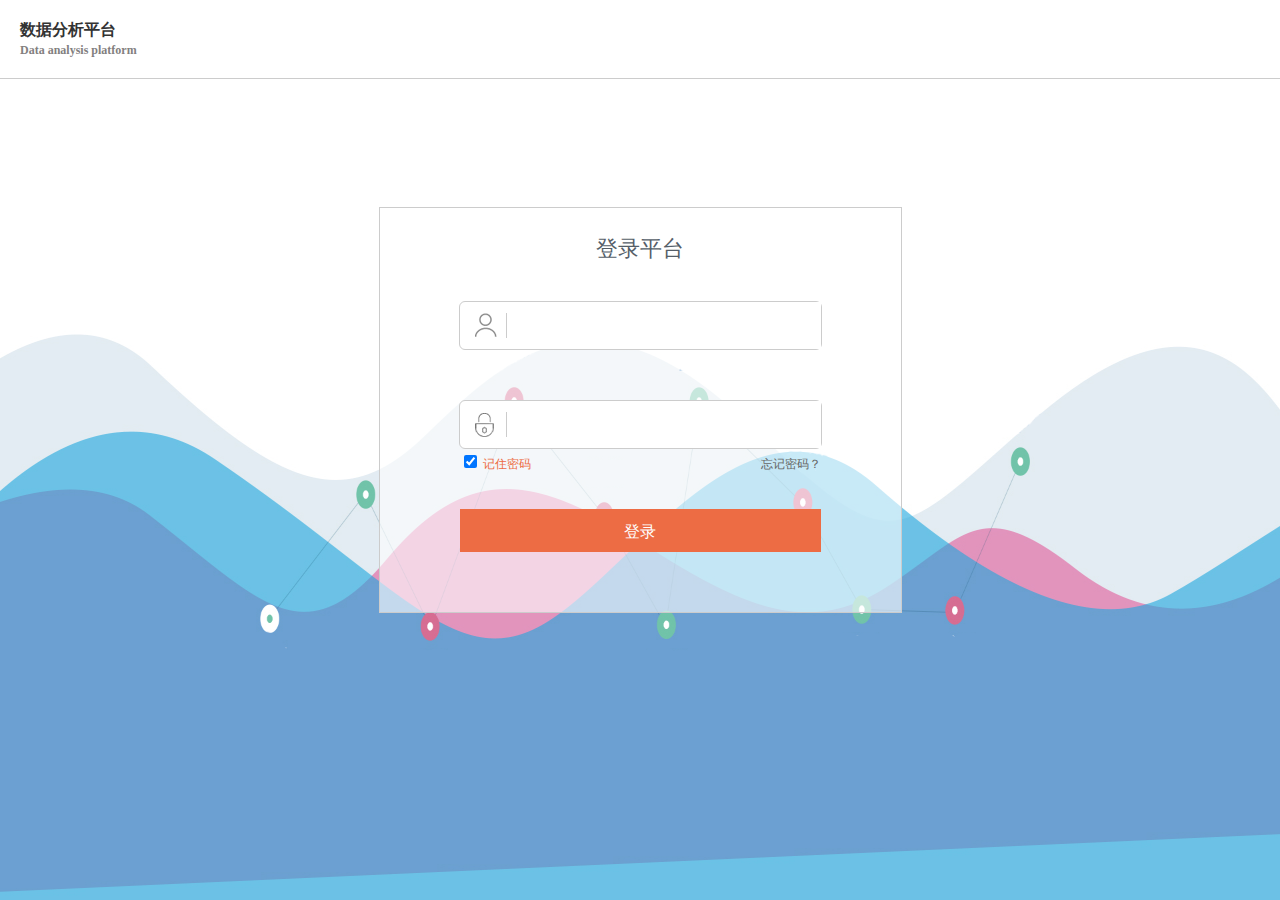
<file: index.html>
<!doctype html>
<html>
    <head>
        <meta charset="utf-8">
        <title>数据分析平台</title>
        <link href="./css/public.css" rel="stylesheet" type="text/css">
<script>
var ip_socket = "ws://192.168.11.139:7000";
ws = new WebSocket(ip_socket);
</script>
<script src="./js/main.js"></script>
    </head>

    <body onkeydown="KeyLogin();">
        <style>
body{background:url(./images/bg.png) center bottom no-repeat; background-size: 100% 100%; }
        </style>
        <section class="login_head">
            <p>数据分析平台</p>
            <p>Data analysis platform</p>
        </section>
        <section class="login_case">
            <div class="login_tit">登录平台</div>
            <div class="login_inp">
                <div class="login_icou"></div>
                <div class="login_inp1">
                    <input type="text" class="login_hie" id="username"/>
                </div>
                <div class="clear"></div>
            </div>
            <div class="login_inp mar">
                <div class="login_icoc"></div>
                <div class="login_inp1">
                    <input type="password" class="login_hie" id="password"/>
                </div>
                <div class="clear"></div>
            </div>
            <div class="login_mask">
                <div class="mask_left">
                    <input type="checkbox" checked/>
                    记住密码
                </div>
                <div class="mask_right">
                    忘记密码？
                </div>
                <div class="clear"></div>
            </div>
            <div class="login_btn">
                <input type="button" onclick="login()" value="登录"/>
            </div>
        </section>
        <script src="./js/login.js"></script>

    </body>
</html>
</file>
<file: css/public.css>
@charset "utf-8";
/* CSS Document */
html{height:100%;}
body {
	margin:0px;
	padding:0px;
	font-family:Verdana, Arial, Helvetica, sans-serif, "微软雅黑";
	font-size:12px;
	}
p, h1, h2, h3, h4, h5, h6, form {
	margin:0px;
	padding:0px;}
img {
	border:none;}
ul, li {
	margin:0px;
	padding:0px;
	list-style-type:none;}
a:hover {
	color:#333;
	text-decoration:none;}
a {
	color:#000000;
	text-decoration:none;}
.clear {
	clear:both;}
	
/*index页面样式*/
.index_left{position:absolute;
            top:0px;
			bottom:0px;
			width:220px;
			background-color:#4c4743;}
.index_right{position:absolute;
             left:220px;
			 right:0px;
			 top:0px;
			 bottom:0px;
			 }
.index_left_top{height:83px;
                width:100%;
				background-image:url(../images/index01.png);
				background-position:left top;
				line-height:83px;
				font-size:24px;
				color:#fff;
				letter-spacing:2px;
				text-align:center;
				font-family:"微软雅黑";}
.menu{width:100%;}
.menu ul{display:block;
         width:100%;}
.active1{ background-image:url(../images/index02j.png);
		 background-position:30px 15px;
	     background-repeat:no-repeat;
		 background-color:#f8f3f0;
	     }
.active2{ background-image:url(../images/index03j.png);
		 background-position:30px 15px;
	     background-repeat:no-repeat;
		 background-color:#f8f3f0;
	     }
.active3{ background-image:url(../images/index04j.png);
		 background-position:30px 15px;
	     background-repeat:no-repeat;
		 background-color:#f8f3f0;
	     }
.active4{ background-image:url(../images/index06j.png);
		 background-position:30px 15px;
	     background-repeat:no-repeat;
		 background-color:#f8f3f0;
	     }
.active5{ background-image:url(../images/index07j.png);
		 background-position:30px 15px;
	     background-repeat:no-repeat;
		 background-color:#f8f3f0;
	     }
.menu ul li{display:block;
             width:100%;
			 height:46px;
			 line-height:46px;
			 color:#fff;
			 text-indent:60px;
			 background-position:30px 15px;
	        background-repeat:no-repeat;}
.menu ul li a{color:#fff;display:block;
             
			 height:46px;}
.menu ul li:nth-of-type(1){
	   background-image:url(../images/index02.png);
	   }
.menu ul li:hover{background-color:#f8f3f0;
	   color:#90765b;
	   }
.menu ul li:nth-of-type(1):hover{
	   background-image:url(../images/index02j.png);
	   
	   
	   
	   }
.menu ul li a:hover{color:#90765b;}
.menu ul li:nth-of-type(2){
	   background-image:url(../images/index07.png);
	   }
.menu ul li:nth-of-type(2):hover{
	   background-image:url(../images/index07j.png);
	  
	   }
.menu ul li:nth-of-type(3){
	   background-image:url(../images/index06.png);
	   }
.menu ul li:nth-of-type(3):hover{
	   background-image:url(../images/index06j.png);
	   
	   }
.menu ul li:nth-of-type(4){
	   background-image:url(../images/index03.png);
	   }
.menu ul li:nth-of-type(4):hover{
	   background-image:url(../images/index03j.png);
	   
	   }
.menu ul li:nth-of-type(5){
	   background-image:url(../images/index04.png);
	   }
.menu ul li:nth-of-type(5):hover{
	   background-image:url(../images/index04j.png);
	   
	   }
.index_right_top{height:83px;
                 width:100%;
                 background-color:#fff;
				 border-bottom:1px solid #eee;
				 position:absolute;
				 top:0px;
				 left:0px;
				 }
.img01{width:60px;
       height:60px;
	   float:right;
	   margin-top:15px;
	   margin-right:20px;}
.admin{height:25px;
        line-height:25px;
		min-width:60px;
		float:right;
		margin-top:40px;
		margin-right:20px;
		color:#666;}
.index_right_con{position:absolute;
                 left:15px;
				 top:98px;
				 right:10px;
				 bottom:10px;
				 background:#fff;
				}
				
/*list页面样式*/
table.list{ width:98%;
            margin-left:auto;
			margin-right:auto;
	background:#fff;
	margin-top:20px;
	}
table.list th{height:35px;
              line-height:35px;
			  color:#666;
			  border-bottom:1px solid #eee;
			  border-top:1px solid #eee;
			  }
table.list tbody tr:nth-child(even){background:#fff;}
table.list tbody tr:nth-child(odd){background:#f8f3f0;}
table.list td{height:55px;
              line-height:55px;
			  color:#666;
			  border-bottom:1px solid #eee;}
table.list td a{ color:#69F;
 text-decoration:underline;}
.page{display:-webkit-box;
     width:100%;
	 height:35px;
	 margin-top:20px;
	 -webkit-box-pack:center;}
.page02{color:#666;
		line-height:25px;margin-left:3px;
		cursor:pointer;}
.page01{width:25px;
        height:25px;
		border:1px solid #eee;
		background:#f8f3f0;
		color:#666;
		line-height:25px;
		text-align:center;
		margin-left:3px;
		cursor:pointer;}

.page01:hover{background:#ed6c45;
              color:#fff;}
			  
/*conent页面样式*/
.conent_left{position:absolute;
             left:15px;
			 top:15px;
			 bottom:15px;
			 right:257px;
			 }
.high{border:1px solid #ccc;min-height:200px;margin-top:15px;}
.conent_right{position:absolute;
              width:229px;
			  right:15px;
			  bottom:15px;
			  top:15px;
			  }
.conent_tit{hieght:38px;
            line-height:38px;
			font-weight:bold;
			color:#f15e30;
			border-bottom:1px solid #eee;}
.con_con{margin-top:15px;
        line-height:25px;
		color:#666;}
.con_right_01{width:227px;
              min-height:175px;
			  border:1px solid #eee;
			  margin-top:35px;}
.con_right_01tit{
	height:26px;
	line-height:26px;
	background:#fa6c6b;
	color:#fff;
	text-indent:15px;
	}
.con_right_01con{margin-top:10px;
                display:-webkit-box;
			    }
.con_right_01con span{line-height:25px;color:#666;margin-left:10px;}

.con_right_02{width:227px;
              min-height:175px;
			  border:1px solid #eee;
			  margin-top:15px;
			  }
.con_right_02tit{
	height:26px;
	line-height:26px;
	background:#6abf7c;
	color:#fff;
	text-indent:15px;
	}
.con_right_02con{margin-top:10px;
                 display:-webkit-box;padding-left:5px;
			  padding-right:5px;
			    }
.con_right_02con span{line-height:25px;color:#666;margin-left:10px;}

/*think页面样式*/
.think{width:514px;
      
       margin-left:auto;
	   margin-right:auto;
	   margin-top:30px;}
.think_01{color:#666;display:-webkit-box;
          -webkit-box-pack:center;}
.think_01 lable{color:#666;}

.think_btn{background:#ed6c44;
           color:#ffffff;
		   padding-left:20px;
		   padding-right:20px;
		   border:0px;
		   line-height:22px;
		   cursor:pointer;}
.think_02{width:100%;
          border:1px solid #ccc;
		  background:#f8f3f0;
		  position:relative;
		  margin-top:20px;
		  padding-bottom:15px;}
.think02_btn{background:#ffb230;
           color:#ffffff;
		   padding-left:20px;
		   padding-right:20px;
		   border:0px;
		   line-height:22px;
		   cursor:pointer;
		   position:absolute;
		   right:10px;
		   bottom:10px;
		   margin-right:10px;
		   margin-top:30px;}
.div0{padding:0px 15px;margin-top:10px;margin-bottom:10px;}
.div0 p{color:#666;
       line-height:25px;}
	   
	   
.up_layout	{width:80%;margin-left:auto;margin-right:auto;margin-top:20px;}   
.up_div{width:90%;float:left;}	
.up01{height:45px;margin-top:-2px;border:1px solid #ddd;}  
.up01 span{-webkit-box-sizing:border-box;background:#f8f3f0;border:1px solid #ddd;width:40%;height:45px;line-height:45px;display:block;float:left;padding-left:10px;} 
.up01 input{-webkit-box-sizing:border-box;width:60%;display:block;float:left;padding-top:12px;height:45px;padding-left:10px;border-left:0px;}
.add{float:left;width:15px;height:15px;border:1px solid #ccc;background:#eee;margin-top:13px;line-height:15px;text-align:center;margin-left:5px;cursor:pointer;}
input.trr{height:25px;line-height:25px;width:150px;margin-top:10px;margin-left:10px;border:1px solid #ddd;}

.up_btn_lay{display:-webkit-box;
           -webkit-box-pack:center;
		   margin-top:20px;}
		   
.list_btn_lay{display:-webkit-box;
           -webkit-box-pack:left;
		   margin-top:20px;}
.list_btn{background:#ed6c44;
           color:#ffffff;
		   padding-left:30px;
		   padding-right:30px;
		   border:0px;
		   line-height:25px;
		   cursor:pointer;
		   margin-left:18px;}
		   
.popup{width:60%;
      z-index:10;
	  height:70%;
	  border:1px solid #ccc;
	  border-radius:4px;
	  margin-left:auto;
	  margin-right:auto;
	  position:absolute;
	  top:10%;
	  left:20%;
	  background:#fff;
	  display:none;
	  -webkit-box-pack:end;}
.close{position:absolute;
       width:15px;
	   height:15px;
	   color:#666;
	   right:5px;
	   top:5px;
	   cursor:pointer;
	   }
.close_lay{overflow:auto;position:absolute;top:20px;bottom:5px;left:5px;right:5px;}
@media screen and (max-width:800px){
	
	.conent_right{display:block;
              width:92%;
			  left:15px;
			  right:0px;
			  position:relative;
			  }
	.conent_left{display:block;
	           position:relative;
			   width:92%;
			   
			 }
	.con_right_01{width:100%;
              min-height:175px;
			  border:1px solid #eee;
			  margin-top:35px;}
	.con_right_02{width:100%;
              min-height:175px;
			  border:1px solid #eee;
			  margin-top:15px;
			  }
	}
	
/*login页面样式*/
.login_head{height:58px;
            border-bottom:1px solid #ccc;
			padding-top:20px;
			padding-left:20px;}
.login_head p{font-weight:bold;line-height:20px; font-family:"微软雅黑";
}
.login_head p:nth-of-type(2){color:#837f7f;}
.login_head p:nth-of-type(1){color:#333333;font-size:16px;}
.login_case{width:521px;
            height:404px;
			border:1px solid #ccc;
			margin-left:auto;
			margin-right:auto;
			margin-top:10%;
			background:rgba(255,255,255,0.6);font-family:"微软雅黑";}
.login_tit{color:#555e68;font-size:22px; text-align:center;margin-top:26px;}
.login_inp{width:361px;
           height:47px;
		   border:1px solid #ccc;
		   border-radius:6px;
		   margin-left:auto;
		   margin-right:auto;margin-top:37px;
		   background:#fff;}
.login_icou{width:46px;
            height:25px;
			border-right:1px solid #ccc;
			margin-top:11px;
			background:url(../images/user.png) no-repeat 15px 0px;
			float:left;}
.login_hie{width:310px;
           height:45px;
		   ling-height:45px;
		   text-indent:3px;
		   border:0px;
		   float:left;
		   outline:none;}
.login_icoc{width:46px;
            height:25px;
			border-right:1px solid #ccc;
			margin-top:11px;
			background:url(../images/code.png) no-repeat 15px 0px;
			float:left;}
.mar{margin-top:50px;}
.login_mask{width:361px; margin-left:auto;
		   margin-right:auto;line-height:30px;}
.mask_left{float:left;
          color:#ed6c44;}
.mask_right{float:right;
          color:#666;}
.login_btn{width:361px; margin-left:auto;
		   margin-right:auto;margin-top:30px;}
.login_btn input{width:361px;height:43px; display:block;background:#ed6c44;
           color:#ffffff;
		    font-size:16px;
		    text-align:center;
		   border:0px;
		   line-height:43px;
		   cursor:pointer;
		  }
		  
		  
/*add页面样式*/
.task_tab{width:60%;margin-left:auto;margin-right:auto;margin-top:30px;}
.task_tab td{color:#333; font-family:"微软雅黑";height:50px;line-height:50px;}
.task_name{display:block;border:1px solid #ddd;
width:100%;height:25px;line-height:25px;}
.star_red{color:red;}
.f_arer{border:1px solid #ddd;
width:100%;}
.f_htns{text-align:center;margin-top:30px;}
.f_htns01{border:none;cursor:pointer;background:#ed6c44;
color:#fff;padding:3px 20px; font-family:"微软雅黑";}
.f_htns02{border:1px solid #ccc;cursor:pointer;background:#ffffff;
color:#333;padding:3px 20px; font-family:"微软雅黑";}

/*files页面样式*/
.files{width:98%;
       margin-left:auto;
	   margin-right:auto;
	   }
.file_tit{height:45px;
          border-bottom:1px solid #ddd;line-height:50px;}
.file_tit_l{float:left;
            font-family:"微软雅黑";
			}
.file_tit_r{float:right;
            font-family:"微软雅黑";
			}
.files_list{padding-bottom:50px;}
ul.file_ul{ }
.file_ul>li{display:block;
           float:left;
		  
		    cursor:pointer;
		   text-align:center;
		   margin-top:30px;
		   margin-right:60px;}
.file_ul>li:nth-of-type(1){margin-left:-50px;}
.file_ul>li:hover{color:#ed6c44;}


.file_list{margin-left:auto;margin-right:auto;display:block;width:94%;}
ul.file_list>li{line-height:30px; }
.add_right_01{width:227px;
             
			  border:1px solid #eee;
			  margin-top:35px;
               }
.add_right_01tit{
	height:26px;
	line-height:26px;
	background:#fa6c6b;
	color:#fff;
	text-indent:15px;
	
	width:227px;
	
	}
.add_right_01con{margin-top:0px;
                display:-webkit-box;
			    max-height:300px; min-height:175px;overflow:auto;}
@media screen and (max-width:800px){
	.add_right_01{width:100%;
			  
			  border:1px solid #eee;
			  margin-top:35px;
             
			  position:relative;}
	.add_right_01tit{
	height:26px;
	line-height:26px;
	background:#fa6c6b;
	color:#fff;
	text-indent:15px;
	width:100%;
	position:absolute;
	top:0px;
	
	}
	
	.add_right_01con{height:200px; overflow:auto;
			    }
	}
</file>
